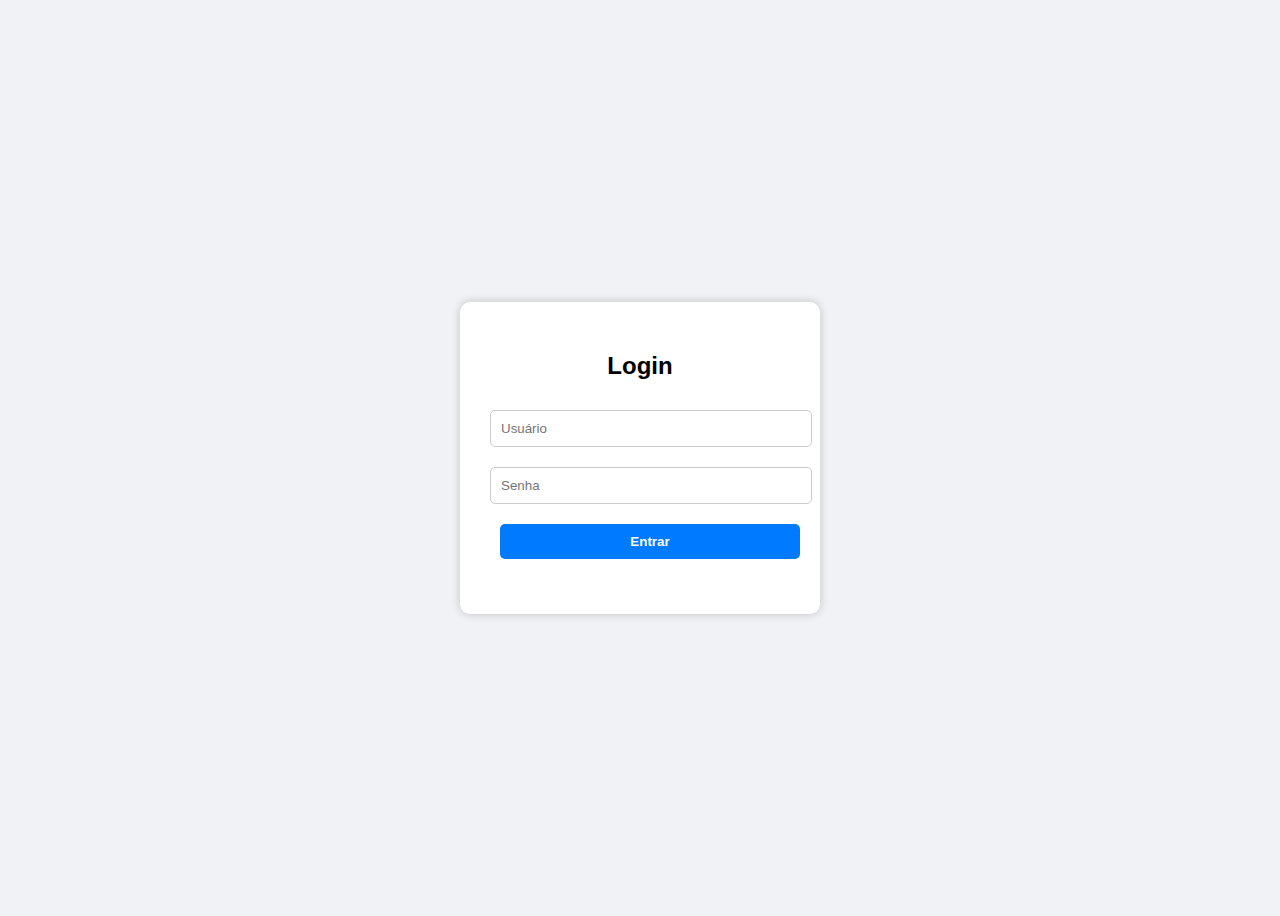
<file: index.html>
<!DOCTYPE html>
<html lang="pt-br">
<head>
  <meta charset="UTF-8">
  <title>Página de Login</title>
  <link rel="stylesheet" href="./css/global.css">
</head>
<body>

  <div class="login-box">
    <h2>Login</h2>
    <input type="text" id="usuario" placeholder="Usuário">
    <input type="password" id="senha" placeholder="Senha">
    <button onclick="fazerLogin()">Entrar</button>
    <div id="mensagem" class="mensagem"></div>
  </div>

  <script src="./js/login.js"></script>

</body>
</html>
</file>
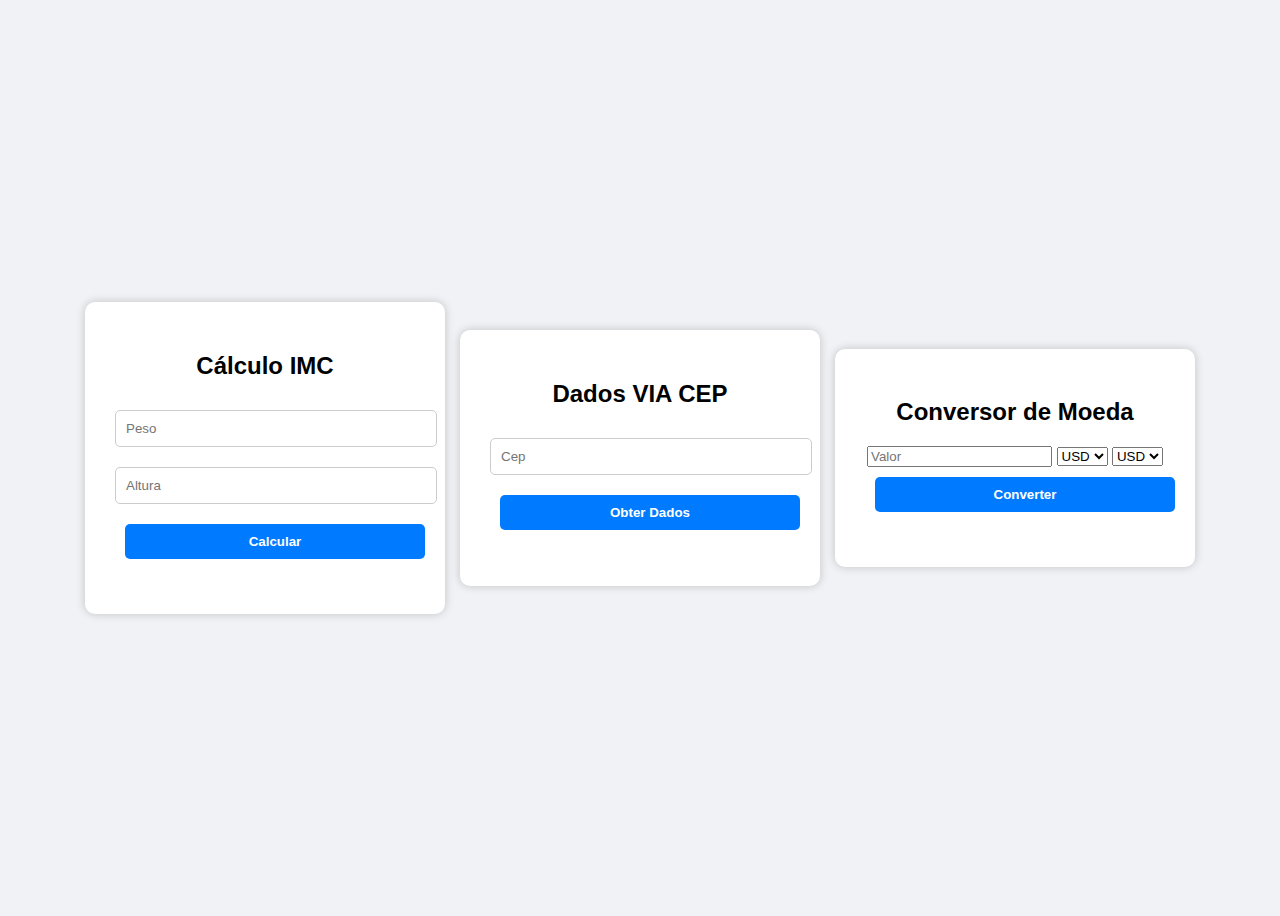
<file: imc.html>
<!DOCTYPE html>
<html lang="pt-br">
<head>
  <meta charset="UTF-8">
  <title>Página de Login</title>
  
  <link rel="stylesheet" href="./css/global.css">
</head>
<body class="divs">

  <div class="login-box">
    <h2>Cálculo IMC</h2>
    <input type="text" id="peso" placeholder="Peso">
    <input type="text" id="altura" placeholder="Altura">
    <button onclick="calculoIMC()">Calcular</button>
    <div id="mensagem" class="mensagem"></div>
  </div>

  <div class="login-box">
    <h2>Dados VIA CEP</h2>
    <input type="text" id="cep" placeholder="Cep">
    <button onclick="getEndereco()">Obter Dados</button>
    <p id="logradouro"></p>
    <p id="bairro"></p>
    <p id="cidade"></p>
    <p id="estado"></p>
    <p id="regiao"></p>
  
  </div>

  <div class="login-box">
    <h2>Conversor de Moeda</h2>
    <input type="number" id="amount" placeholder="Valor"/>
    <select id="from-currency">
      <option value="USD">USD</option>
      <option value="BRL">BRL</option>
      <option value="EUR">EUR</option>
    </select>
    <select id="to-currency">
      <option value="USD">USD</option>
      <option value="BRL">BRL</option>
      <option value="EUR">EUR</option>
    </select>
    <button onclick="converterMoeda()">Converter</button>
    <div id="mensagem" class="mensagem"></div>
  </div>


  <script src="./js/imc.js"></script>

  <script src="./js/endereco.js"></script>

  <script src="./js/conversorMoeda.js"></script>

</body>
</html>
</file>
<file: css/global.css>
body {
    font-family: Arial, sans-serif;
    background: #f0f2f5;
    display: flex;
    justify-content: center;
    align-items: center;
    height: 100vh;
  }

  .login-box {
    background: #fff;
    padding: 30px;
    border-radius: 10px;
    box-shadow: 0 0 10px rgba(0,0,0,0.2);
    width: 300px;
    text-align: center;
  }

  .divs{
    display: flex;
    gap: 15px;
  }

  .login-box h2 {
    margin-bottom: 20px;
  }

  input[type="text"], input[type="password"] {
    width: 100%;
    padding: 10px;
    margin: 10px 0;
    border: 1px solid #ccc;
    border-radius: 5px;
  }

  button {
    width: 100%;
    padding: 10px;
    background: #007bff;
    color: white;
    border: none;
    border-radius: 5px;
    cursor: pointer;
    font-weight: bold;
    margin: 10px;
  }

  button:hover {
    background: #0056b3;
  }

  .mensagem {
    margin-top: 15px;
    font-weight: bold;
  }

  .erro {
    color: red;
    margin-top: 15px;
    font-weight: bold;
  }

  .sucesso {
    color: green;
  }
</file>
